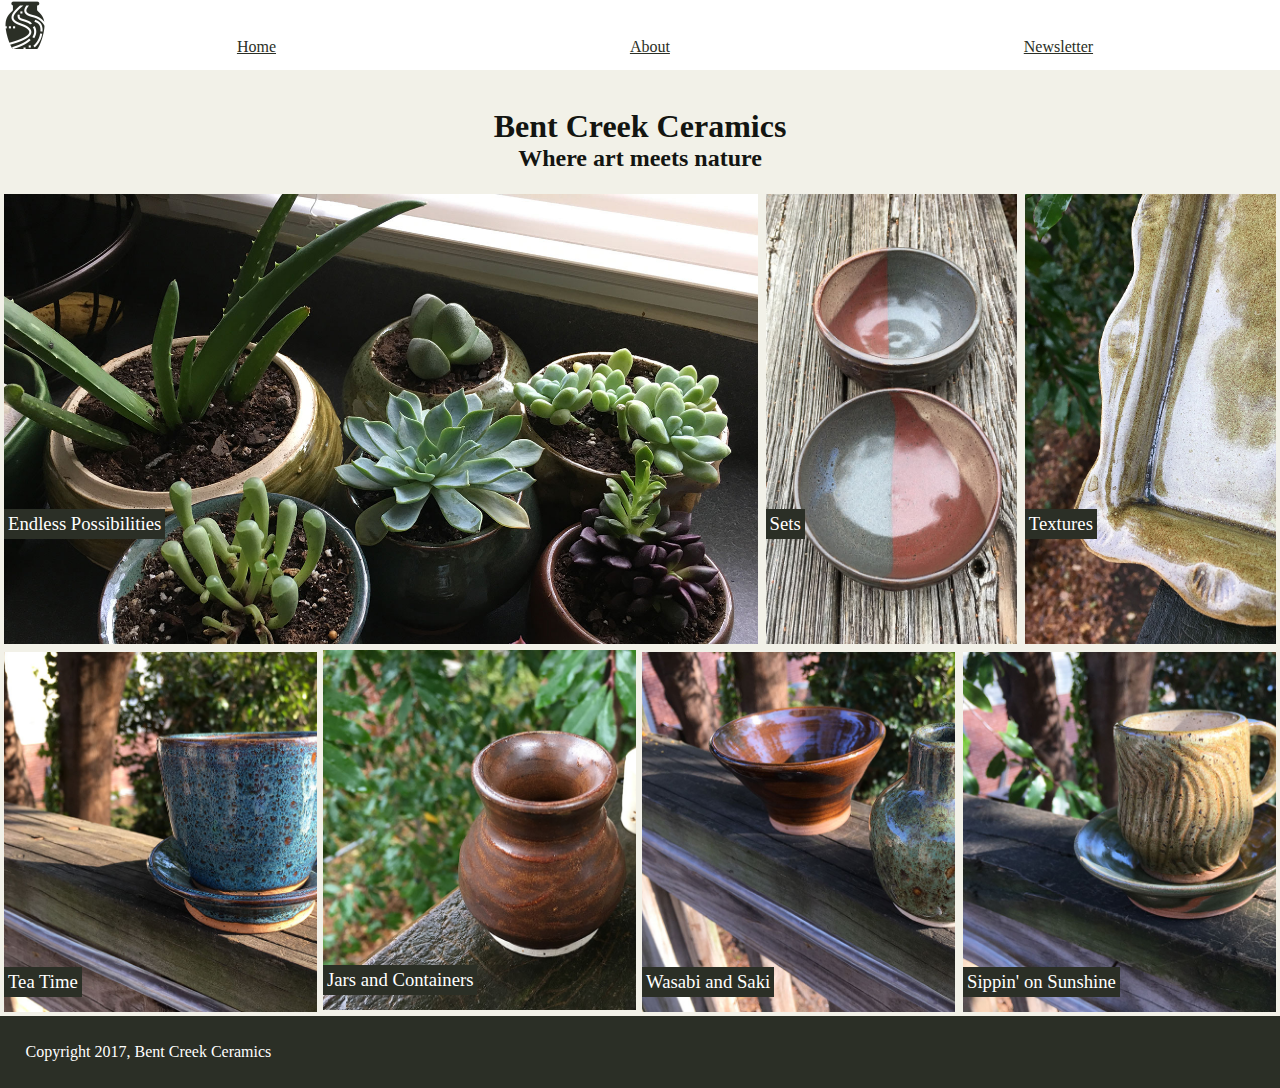
<file: index.html>
<!doctype html>
<html>
<head>
    <meta charset="UTF-8">
    <title>Bent Creek Ceramics</title>
    <link rel="stylesheet" href="./main.css">
    <link href="https://fonts.googleapis.com/css?family=Merriweather:300,300i,400,400i,700|Roboto:300,300i,400,400i" rel="stylesheet">
</head>
<body>
  <div class="container">

          <img id=logo src="img/bent-creek-logo.png">

          <nav class="nav-bar">


              <a href="index.html">Home</a>
              <a href="about.html">About</a>
              <a href="newsletter.html">Newsletter</a>
            </nav>
    </div>
            <header>
              <h1>Bent Creek Ceramics</h1>
              <h2>Where art meets nature</h2>

            </header>



<section class="first_section_pictures">
  <div id="one" class="image">
      <h3>Endless Possibilities</h3>
    </div>
    <div id="two" class="image">
      <h3>Sets</h3>
    </div>
    <div id="three" class="image">
      <h3>Textures</h3>
      </div>

</section>

<section class="first_section_pictures">
  <div id="four" class="image">
    <h3>Tea Time</h3>
  </div>
  <div id="five" class="image">
    <h3>Jars and Containers</h3>
  </div>
  <div id="six" class="image">
    <h3>Wasabi and Saki</h3>
  </div>
  <div id="seven"class="image">
    <h3>Sippin' on Sunshine</h3>
  </div>
</section>


<footer>
  Copyright 2017, Bent Creek Ceramics
</footer>




</body>
</html>
</file>
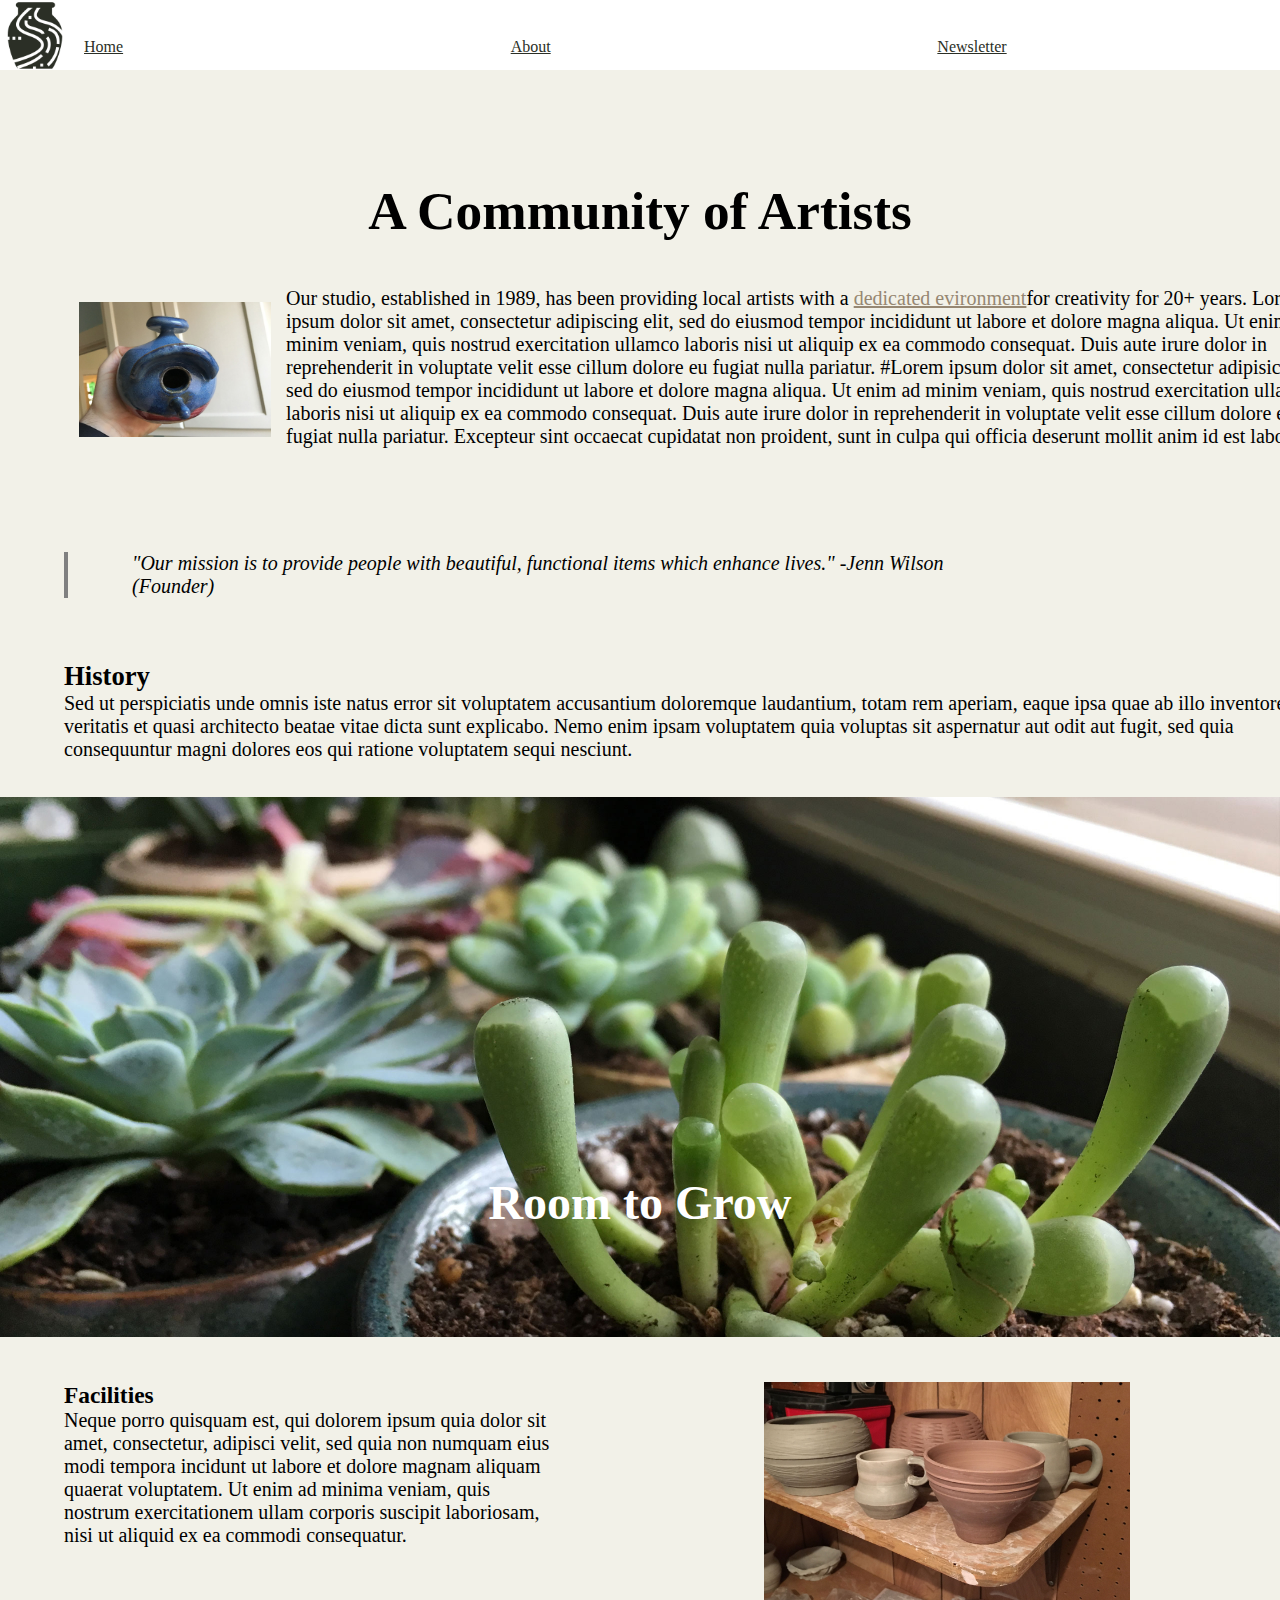
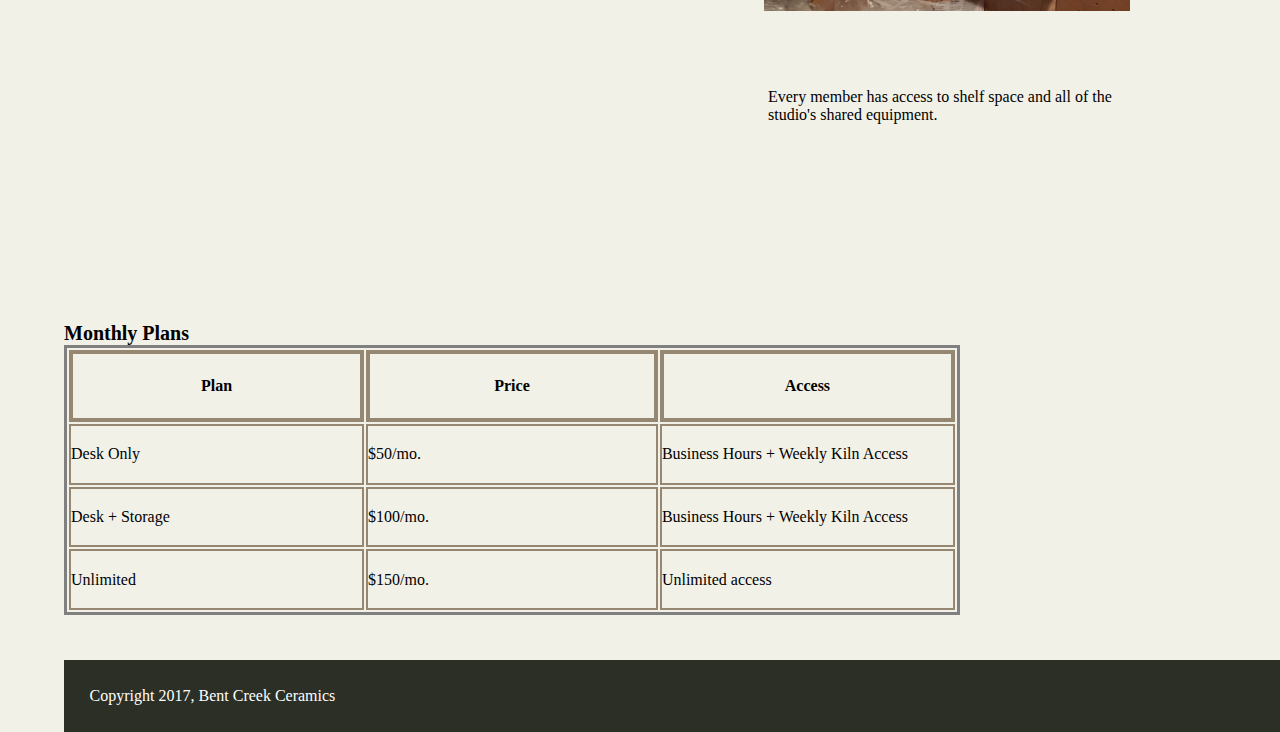
<file: about.html>
<!doctype html>
<html>
<head>
    <meta charset="UTF-8">
    <title>Bent Creek Ceramics</title>
    <link rel="stylesheet" href="./about.css">
    <link href="https://fonts.googleapis.com/css?family=Merriweather:300,300i,400,400i,700|Roboto:300,300i,400,400i" rel="stylesheet">
</head>
<body>
  <div class="container">

    <img id=logo src="img/bent-creek-logo.png">
          <nav class="nav-bar">


              <a href="index.html">Home</a>
              <a href="about.html">About</a>
              <a href="newsletter.html">Newsletter</a>
            </nav>
    </div>


    <h1>A Community of Artists</h1>


<div class="heading">
  <img src="img/birdhouse.jpg">
  <p>Our studio, established in 1989, has been providing local artists with a <a href="#link">dedicated evironment</a>for creativity for 20+ years. Lorem ipsum dolor sit amet, consectetur adipiscing elit, sed do eiusmod tempor incididunt ut labore et dolore magna aliqua. Ut enim ad minim veniam, quis nostrud exercitation ullamco laboris nisi ut aliquip ex ea commodo consequat. Duis aute irure dolor in reprehenderit in voluptate velit esse cillum dolore eu fugiat nulla pariatur. #Lorem ipsum dolor sit amet, consectetur adipisicing elit, sed do eiusmod tempor incididunt ut labore et dolore magna aliqua. Ut enim ad minim veniam, quis nostrud exercitation ullamco laboris nisi ut aliquip ex ea commodo consequat. Duis aute irure dolor in reprehenderit in voluptate velit esse cillum dolore eu fugiat nulla pariatur. Excepteur sint occaecat cupidatat non proident, sunt in culpa qui officia deserunt mollit anim id est laborum.</p>

</div>






<div class="quote">
            <p>"Our mission is to provide people with beautiful, functional items which enhance lives."
              -Jenn Wilson (Founder)
            </p>
</div>

<div class="part_two">
        <h3>History</h3>
        <p>Sed ut perspiciatis unde omnis iste natus error sit voluptatem accusantium doloremque laudantium, totam rem aperiam, eaque ipsa quae ab illo inventore veritatis et quasi architecto beatae vitae dicta sunt explicabo. Nemo enim ipsam voluptatem quia voluptas sit aspernatur aut odit aut fugit, sed quia consequuntur magni dolores eos qui ratione voluptatem sequi nesciunt.</p>
</div>


<!-- <section class="center_image"> -->

  <div id="image">
      <h1>Room to Grow</h1>
  </div>
<!-- </section> -->

<div class="third_section">
  <div id="link" class="facilities">

        <h3>Facilities</h3>

    Neque porro quisquam est, qui dolorem ipsum quia dolor sit amet, consectetur, adipisci velit, sed quia non numquam eius modi tempora incidunt ut labore et dolore magnam aliquam quaerat voluptatem. Ut enim ad minima veniam, quis nostrum exercitationem ullam corporis suscipit laboriosam, nisi ut aliquid ex ea commodi consequatur.

  </div>

    <div class="side_caption">
      <br>
      <br>
      Every member has access to shelf space and all of the studio's shared equipment.

    </div>
</div>



<div class="foot_table">
  <h3>Monthly Plans</h3>
  <table>

    <tr>
      <div id="row_head" class="rows">

      <th>Plan</th>
      <th>Price</th>
      <th>Access</th>
    </div>
    </tr>
    <tr>
<div id="row_one" class="rows">

</div>
      <td>Desk Only</td>
      <td> $50/mo.</td>
      <td>Business Hours + Weekly Kiln Access</td>
</div>
    </tr>
    <tr>
      <div id= "row_two" class="rows">

      <td>Desk + Storage</td>
      <td> $100/mo.</td>
      <td>Business Hours + Weekly Kiln Access</td>
    </div>
    </tr>
    <tr>
      <div id="row_three" class="rows">

      </div>
      <td>Unlimited  </td>
      <td>$150/mo.</td>
      <td>Unlimited access </td>
    </div>
    </tr>

  </table>
<footer>
Copyright 2017, Bent Creek Ceramics
</footer>

</body>
</html>
</file>
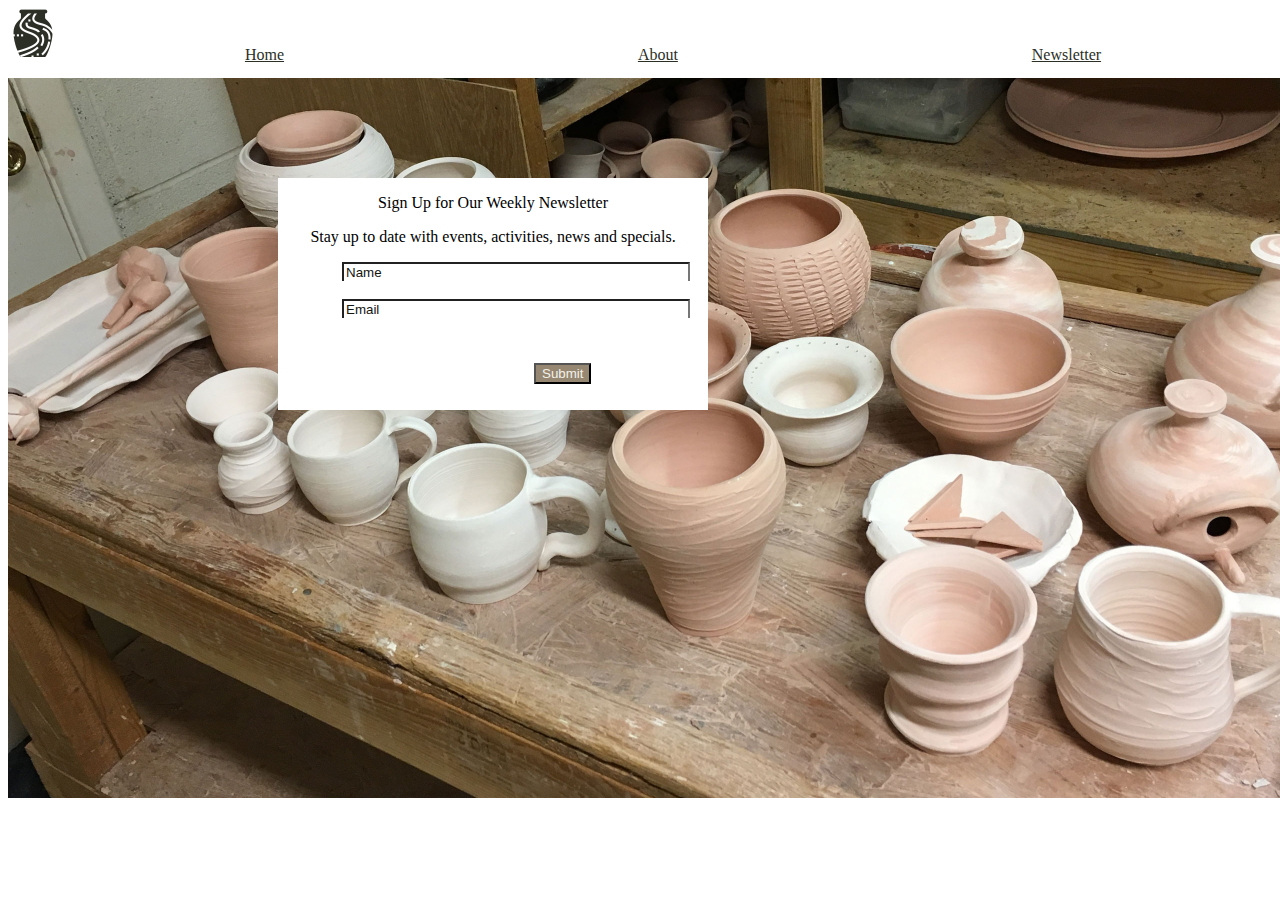
<file: newsletter.html>
<!doctype html>
<html>
<head>
    <meta charset="UTF-8">
    <title>Bent Creek Ceramics</title>
    <link rel="stylesheet" href="./newsletter.css">
    <link href="https://fonts.googleapis.com/css?family=Merriweather:300,300i,400,400i,700|Roboto:300,300i,400,400i" rel="stylesheet">
</head>

<body>
<!-- <header class= "containter"> -->
  <div class="container">

          <img id=logo src="img/bent-creek-logo.png">

          <nav class="nav-bar">


              <a href="index.html">Home</a>
              <a href="about.html">About</a>
              <a href="newsletter.html">Newsletter</a>
            </nav>
          </div>
          <!-- <header> -->


    <div class="news">

        <div id="contact">
  <p>Sign Up for Our Weekly Newsletter</p>

<p>Stay up to date with events, activities, news and specials.</p>

<input type="text"="Name" value="Name">

<br>
<br>
<input type="email"="Email" value= "Email">


    <button id="button">Submit</button>

        </div>


</div>














</body>
</html>
</file>
<file: main.css>
/** {*/
  /*border: 2px solid red;*/
/*}*/

body,* {
  margin: 0;
  padding: 0;
  background-color: #F2F1E8;
}
.container {
display: flex;
flex-direction: row;

background: #FFFFFF;
width: 100vw;
height: 70px;
position: fixed;
}

header{
  display: flex;
  flex-direction: column;
  padding-top: 10vh;
  /*padding-bottom: 100px;*/
}

h1 {
  color: #131511;
  align-self: center;
  padding-top: 2vh;
}
h2{
  color: #131511;

  align-self: center;
  padding-bottom: 2vh;
}


.nav-bar{
  width: 100vw;
  display: flex;
  justify-content: space-around;
  align-items: flex-end;
  background: #FFFFFF;
  padding: 10px;
}

.nav-bar a{
  padding: 2px;
  /*margin-left: 100px;*/
  border: 2px solid #FFFFFF;
  border-radius: 3px;
  color: #2B2F26;
  /*text-decoration: none;*/
  font-weight: 500;
  background: #FFFFFF;
}
.nav-bar a:hover{
  padding: 2px;
  /*margin-left: 100px;*/
  border: 2px solid white;
  border-radius: 3px;
  color: #CD5D67;
  /*text-decoration: none;*/
  font-weight: 500;
  background: #FFFFFF;

}

.nav-bar a:active{
  padding: 2px;
  /*margin-left: 100px;*/
  border: 2px solid #FFFFFF;
  border-radius: 3px;
  color: #968772;
  /*text-decoration: none;*/
  font-weight: 500;
  background: #FFFFFF;

}


#logo{
  background: #FFFFFF;
  height: 50px;
  width: 50px;
  align-self: flex-start;}

.first_section_pictures {
  display: flex;
  flex-direction: row;


  }
  #one {
  background-image: url("img/product-1.jpg");
  background-size: cover;
  background-repeat: no-repeat;
  height: 50vh;
  width: 60vw;
  margin: 4px;
}
#two{
background-image: url("img/product-2.jpg");
background-size: cover;
background-repeat: no-repeat;
height: 50vh;
width: 20vw;
margin: 4px;
}

#three{
background-image: url("img/product-3.jpg");
background-size: cover;
background-repeat: no-repeat;
height: 50vh;
width: 20vw;
margin: 4px;
}

#four{
background-image: url("img/product-4.jpg");
background-size: cover;
background-repeat: no-repeat;
height: 40vh;
width: 25vw;
margin: 4px;
}
#five{
background-image: url("img/product-5.jpg");
background-size: cover;
background-repeat: no-repeat;
height: 40vh;
width: 25vw;
margin: 2px;
}
#six{
background-image: url("img/product-6.jpg");
background-size: cover;
background-repeat: no-repeat;
height: 40vh;
width: 25vw;
margin: 4px;
}

#seven{
background-image: url("img/product-7.jpg");
background-size: cover;
background-repeat: no-repeat;
height: 40vh;
width: 25vw;
margin: 4px;
}

h3{
color: white;
background: #2B2F26;
/*background: #968772;*/
margin-top: 35vh;
float:left;
padding: 4px;
font-weight: 400;
/*padding-bottom:*/
/*margin-top:*/
}

footer {
  font-weight: 400;
  padding-top: 3vh;
  padding-bottom: 3vh;
  padding-left: 2vw;

  color: white;
  background: #2B2F26;
}
</file>
<file: about.css>
/** {*/
  /*border: 2px solid red;*/
/*}*/
body, * {
  background: #F2F1E8;
  width: 100vw;
  margin: 0;
  padding: 0;
}

.container {
  /*top: 0;*/
display: flex;
flex-direction: row;
background: #FFFFFF;
width: 100vw;
height: 70px;
position: fixed;



}


#logo{
  background: #FFFFFF;
  height: 70px;
  width: 70px;
  align-self: flex-start;
}
.nav-bar{
  width: 100vw;
  display: flex;
  justify-content: space-around;
  align-items: flex-end;
  background: white;
  padding: 10px;
}
.nav-bar a{
  padding: 2px;
  /*margin-left: 100px;*/
  border: 2px solid white;
  border-radius: 3px;
  color: #2B2F26;
  /*text-decoration: none;*/
  font-weight: 500;
  background: #FFFFFF;
}
.nav-bar a:hover{
  padding: 2px;
  /*margin-left: 100px;*/
  border: 2px solid white;
  border-radius: 3px;
  color: #CD5D67;
  /*text-decoration: none;*/
  font-weight: 500;
  background: #FFFFFF;

}

.nav-bar a:active{
  padding: 2px;
  /*margin-left: 100px;*/
  border: 2px solid white;
  border-radius: 3px;
  color: #968772;
  /*text-decoration: none;*/
  font-weight: 500;
  background: #FFFFFF;
}

/*#top {*/
  /*margin-top: 10vh;*/
/*margin-left: 10vw;*/
/*width: 100vw;*/
/*height: 20vh;*/
/*display: flex;*/
/*justify-content: center;*/
/*}*/
h1{
  font-size: 40pt;
  margin-bottom: 5vh;
  padding-top: 20vh;
  display:flex;
  justify-content: center;
}
.heading img {

    width: 15vw;
    height: 15vh;
    float: left;
    padding: 15px;
}
.heading{
  width: 80vw;
  height: 20vw;
margin-left: 5vw;
margin-right: 5vw;
  /*background-image: url("img/birdhouse.jpg");*/
  /*background-size: 20%;*/
  /*background-repeat: no-repeat;*/
  /*padding-top: 5vh;*/
  /*margin-left: 4vw;*/
  /*margin-right: 10vw;*/
  /*height: 40vh;*/
}/*}*/
/*.heading a{*/
  /*width: 20vw;*/
  /*height: 20vh;*/
  /*background-image: url("img/birdhouse.jpg");*/
  /*background-repeat: no-repeat;*/
  /*background-size: 20vw 20vh;*/
/*}*/


/*.heading h1{
  background: none;
  /*display: flex;*/
  /*justify-content: center;*/
  /*font-size: 30pt;*/

.heading a{
  color: #968772;
}
.heading a:hover{
  color: #967343;
}

.heading p{
  font-size: 15pt;

  /*margin-left: 25vw;*/
  /*width: 75vw;*/

}


.quote{

  display: flex;
  flex-wrap: wrap;
  width: 70vw;
  border-left: 4px solid gray;
  margin-top: 1vh;
  margin-left: 5vw;
  margin-right: 5vw;
  font-style: italic;
  font-size: 15pt;
}
.quote p{
  padding-left: 5vw;
}
.part_two{
  padding-right: 20vw;
  padding-top: 5vh;
  /*margin-right: 5vw;*/
  margin-top: 2vh;
  margin-bottom: 2vh;
  padding-bottom: 2vh;
  display: flex;
  flex-direction: column;
  justify-content: space-between;
}
.part_two h3{
  font-size: 20pt;
  padding-left: 5vw;
  display: flex;
  justify-content: flex-start;
}
.part_two p{
  font-size: 15pt;
  padding-left: 5vw;
}






.center_image {
  display: flex;
}





#image{
background-image: url("img/background-3.jpg");
display: flex;
background-repeat: no-repeat;
background-size: cover;
width: 100vw;
height: 60vh;
}

#image h1{
  font-size: 36pt;
  margin-top: 15vh;
  background: none;
  color: #FFFFFF;
  align-self: center;
  /*margin-left: 2vw;*/
}


.third_section {

  display: flex;
  flex-direction: row;
  width: 100vw;
  height: 60vh;
  margin-top: 5vh;

}
.facilities{
  font-size: 15pt;
  /*align-self: center;*/
  width: 38vw;
  margin-left: 2vw;
  padding-left: 3vw;
  padding-right: 5vw;


}
.side_caption {
  background-position: top;
  background-size: 55%;
  background-repeat: no-repeat;
  background-image: url("img/background-1.jpg");
  width: 35vw;
  padding-top: 30vh;
  padding-left: 12vw;
  padding-right: 10vw;
}

.foot_table h3{
  font-size: 15pt;

}
.foot_table{

  margin-right: 10vw;
  width: 20vw;
  margin-left: 5vw;
  /*padding-bottom: 5vh;*/
}

table{
  width: 70vw;
  height: 30vh;
  border: 3px solid gray;
}
.foot_table th{
  background: none;
  border: 4px solid #968772;
}
.foot_table td{
  border: 2px solid #968772;
}


#row_one{
  background: #F2F1E8;
}
footer {
  margin-top: 5vh;
  font-weight: 400;
  padding-top: 3vh;
  padding-bottom: 3vh;
  padding-left: 2vw;

  color: white;
  background: #2B2F26;
</file>
<file: newsletter.css>
* {
}

body {
height: 100vh;
width: 100vw;

}

.container {
  top: 0;
display: flex;
flex-direction: row;
background: white;
width: 100vw;
height: 70px;
/*position: fixed;*/
}




#logo{

  height: 50px;
  width: 50px;
  align-self: flex-start;
}
.nav-bar{
  width: 100vw;
  display: flex;
  justify-content: space-around;
  align-items: flex-end;
  background: white;
  padding: 10px;
}
.nav-bar a{
  padding: 2px;
  /*margin-left: 100px;*/
  border: 2px solid white;
  border-radius: 3px;
  color: #2B2F26;
  /*text-decoration: none;*/
  font-weight: 500;
  background: #FFFFFF;
}
.nav-bar a:hover{
  padding: 2px;
  /*margin-left: 100px;*/
  border: 2px solid white;
  border-radius: 3px;
  color: #CD5D67;
  /*text-decoration: none;*/
  font-weight: 500;
  background: #FFFFFF;

}

.nav-bar a:active{
  padding: 2px;
  /*margin-left: 100px;*/
  border: 2px solid white;
  border-radius: 3px;
  color: #968772;
  /*text-decoration: none;*/
  font-weight: 500;
  background: #FFFFFF;

}

.news{
  display: flex;
  justify-content: space-between;
  height: 80vh;
  width: 100vw;
}
.news{
  background-size: 100%;
  background-image: url("img/background-2.jpg");

  background-repeat: no-repeat;
  /*padding-top: 100vh;*/

}
input{
  width: 340px;
  color: #131511;
  border-bottom: 2px  #968772;;
  margin-right: 5vw;
  margin-left: 5vw;
}


#button{
  margin-top: 5vh;
  background: #968772;
  color: #F2F1E8;
  margin-left: 20vw;
  margin-right: 50vw;
}
#button:hover{
  background: #967343;
  color: #FFFFFF;
  margin-left: 20vw;
  margin-right: 50vw;
}

#contact p{
  display: flex;
  justify-content: center;
}
#contact{
  margin-top: 100px;

  margin-right: 180px;
  margin-left: 270px;
  margin-bottom: 200px;
  background: white;
  height:232px;
  width: 430px;
}
</file>
